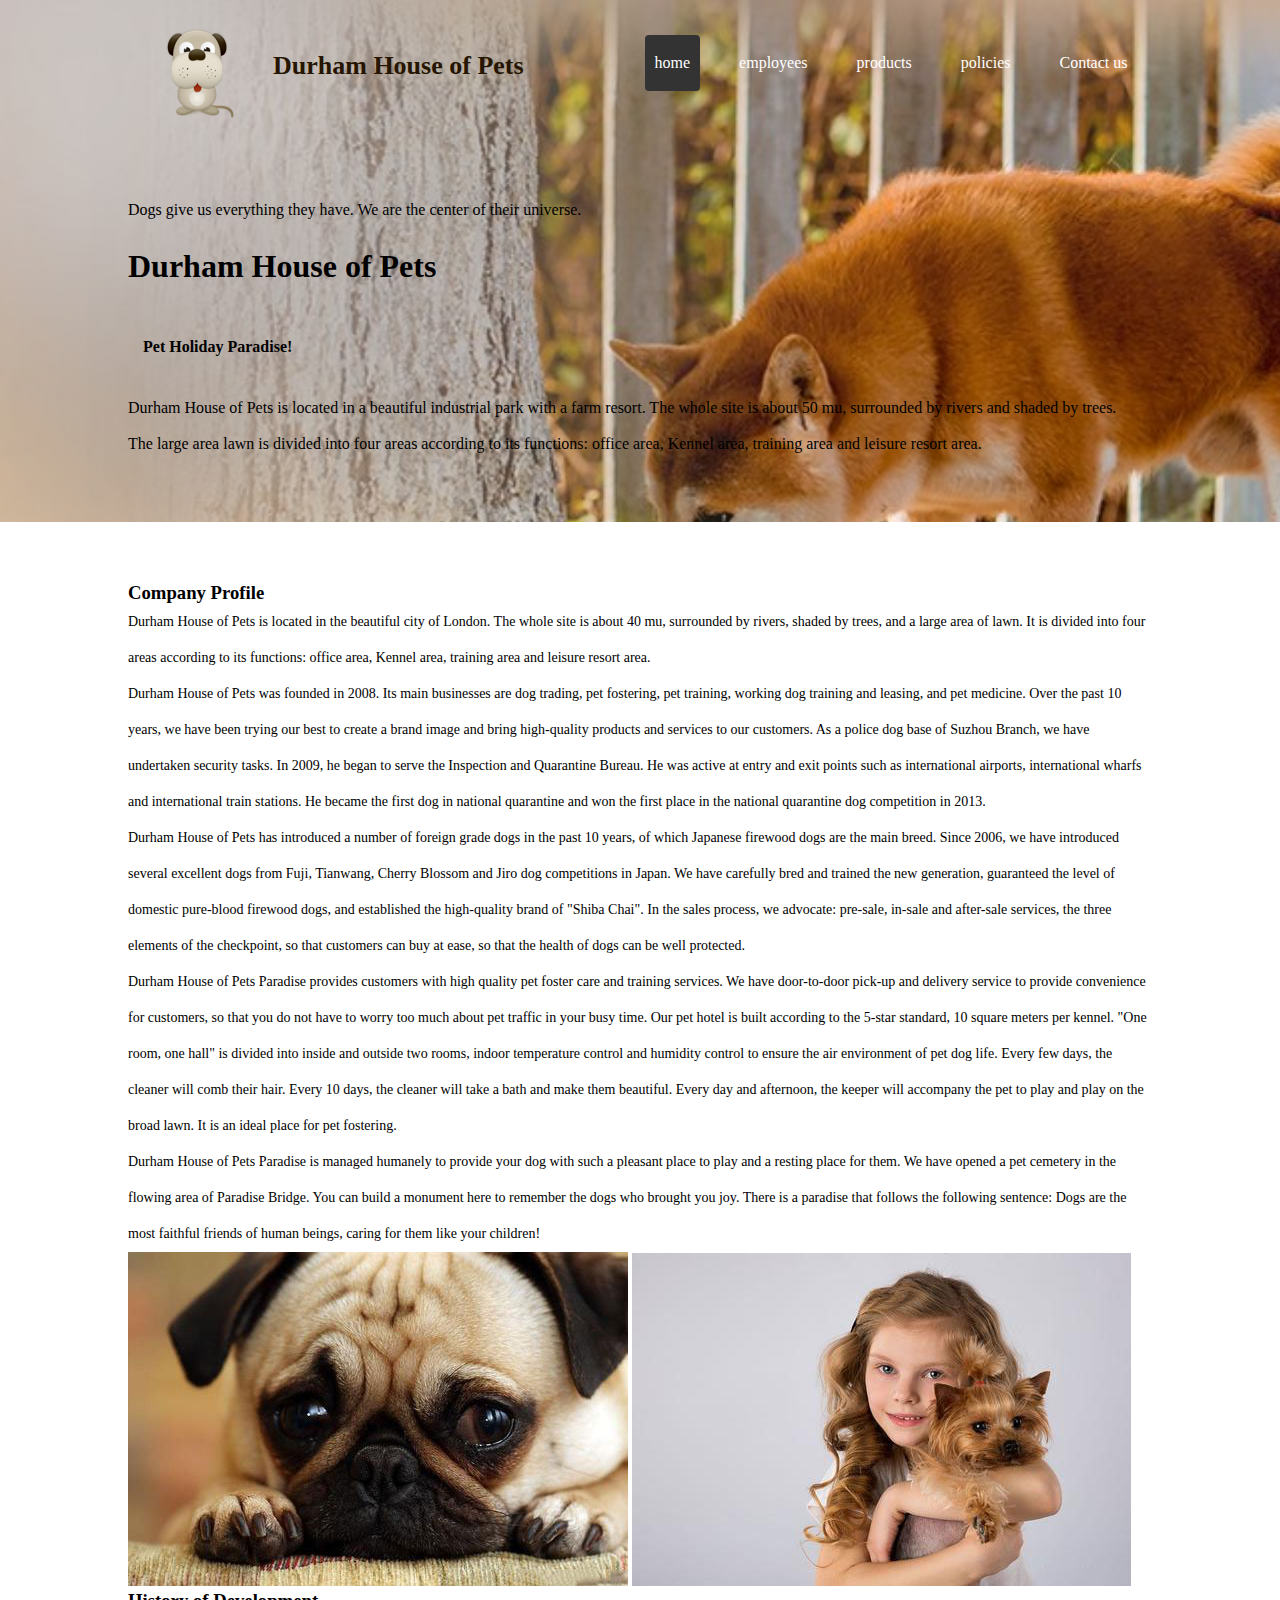
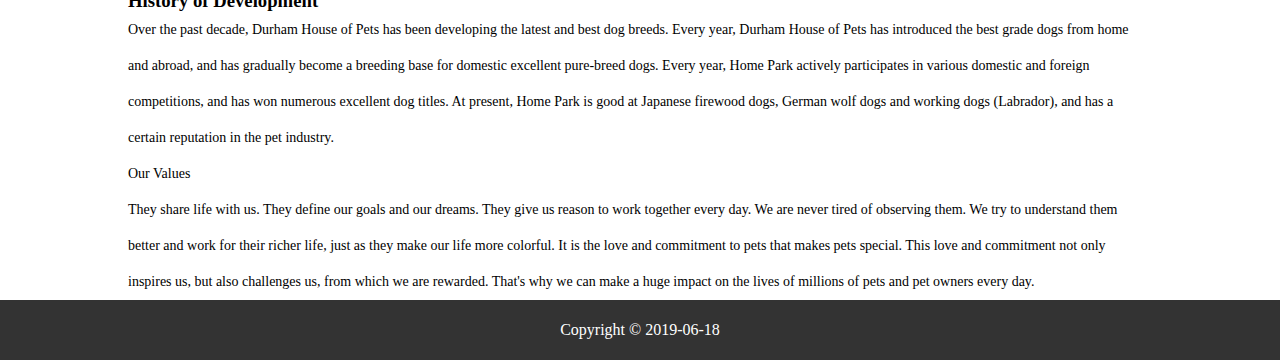
<file: index.html>
<!DOCTYPE html>
<html lang="en">
<head>
    <meta charset="UTF-8">
    <title>Home</title>
    <link rel="stylesheet" href="style.css"/>
</head>
<body>
<div class="background-media">
    <div class="wf-wrap">
        <div class="wf-table">
            <div id="branding" class=" bit-logo-bar fl" >
                <a class="bitem logo nomarl" style="display: table-cell;" href="http://54cb5297bc777.t73.qifeiye.com/"><span class="logospan"><img class="preload-me" src="logo.png" width="128" height="128" alt=" Durham House of Pets "></span></a>
                <div class="bitem text" style="display: table-cell;vertical-align: middle;"><a href="http://54cb5297bc777.t73.qifeiye.com/" style="text-decoration: none;"><div id="bit-logoText" data-margin-left="17" style="position:relative;font-size:16px;  margin-left:17px;"><div class="logotext_outner"><div class="logotext_inner"><div><strong><span style="font-family:宋体;"><span style="color: rgb(38, 21, 0);"><span style="font-size: 26px;"> Durham House of Pets </span></span></span></strong></div>
                </div></div></div>	</a></div>
            </div>
            <!-- !- Navigation -->
            <nav class="wf-td fr"  >
                <ul class="mainmenu t-right" >
                    <li class="active"><a href="index.html">home</a></li>
                    <li><a href="employees.html">employees</a></li>
                    <li><a href="products.html">products</a></li>
                    <li><a href="policies.html">policies</a></li>
                    <li><a href="contact_us.html">Contact us</a></li>
                </ul>
            </nav>
            <div class="clear_both"></div>

        </div><!-- #branding -->
    </div>

    <div class="banner">
        <div class="cell">
            <p>Dogs give us everything they have. We are the center of their universe.</p>
            <h1> Durham House of Pets </h1>
            <h4>Pet Holiday Paradise!</h4>
            <p>Durham House of Pets is located in a beautiful industrial park with a farm resort. The whole site is about 50 mu, surrounded by rivers and shaded by trees.
                <br/>  The large area lawn is divided into four areas according to its functions: office area, Kennel area, training area and leisure resort area.</p>
        </div>
    </div>

    <div class="index_body">
        <div class="our cell">
            <h3>Company Profile</h3>
            <p>Durham House of Pets is located in the beautiful city of London. The whole site is about 40 mu, surrounded by rivers, shaded by trees, and a large area of lawn. It is divided into four areas according to its functions: office area, Kennel area, training area and leisure resort area.</p>
            <p>Durham House of Pets was founded in 2008. Its main businesses are dog trading, pet fostering, pet training, working dog training and leasing, and pet medicine. Over the past 10 years, we have been trying our best to create a brand image and bring high-quality products and services to our customers. As a police dog base of Suzhou Branch, we have undertaken security tasks. In 2009, he began to serve the Inspection and Quarantine Bureau. He was active at entry and exit points such as international airports, international wharfs and international train stations. He became the first dog in national quarantine and won the first place in the national quarantine dog competition in 2013.</p>
            <p>Durham House of Pets has introduced a number of foreign grade dogs in the past 10 years, of which Japanese firewood dogs are the main breed. Since 2006, we have introduced several excellent dogs from Fuji, Tianwang, Cherry Blossom and Jiro dog competitions in Japan. We have carefully bred and trained the new generation, guaranteed the level of domestic pure-blood firewood dogs, and established the high-quality brand of "Shiba Chai". In the sales process, we advocate: pre-sale, in-sale and after-sale services, the three elements of the checkpoint, so that customers can buy at ease, so that the health of dogs can be well protected.</p>
            <p>Durham House of Pets Paradise provides customers with high quality pet foster care and training services. We have door-to-door pick-up and delivery service to provide convenience for customers, so that you do not have to worry too much about pet traffic in your busy time. Our pet hotel is built according to the 5-star standard, 10 square meters per kennel. "One room, one hall" is divided into inside and outside two rooms, indoor temperature control and humidity control to ensure the air environment of pet dog life. Every few days, the cleaner will comb their hair. Every 10 days, the cleaner will take a bath and make them beautiful. Every day and afternoon, the keeper will accompany the pet to play and play on the broad lawn. It is an ideal place for pet fostering.</p>
            <p>Durham House of Pets Paradise is managed humanely to provide your dog with such a pleasant place to play and a resting place for them. We have opened a pet cemetery in the flowing area of Paradise Bridge. You can build a monument here to remember the dogs who brought you joy. There is a paradise that follows the following sentence: Dogs are the most faithful friends of human beings, caring for them like your children!</p>
        </div>
            <div class="cell">
                <img src="1.jpg" alt=""/>
                <img src="2.jpg" alt=""/>
            </div>
        <div class="our cell">
            <h3>History of Development</h3>
            <p>Over the past decade, Durham House of Pets has been developing the latest and best dog breeds. Every year, Durham House of Pets has introduced the best grade dogs from home and abroad, and has gradually become a breeding base for domestic excellent pure-breed dogs. Every year, Home Park actively participates in various domestic and foreign competitions, and has won numerous excellent dog titles. At present, Home Park is good at Japanese firewood dogs, German wolf dogs and working dogs (Labrador), and has a certain reputation in the pet industry.</p>
            <p>Our Values</p>
            <p>They share life with us. They define our goals and our dreams. They give us reason to work together every day. We are never tired of observing them. We try to understand them better and work for their richer life, just as they make our life more colorful. It is the love and commitment to pets that makes pets special. This love and commitment not only inspires us, but also challenges us, from which we are rewarded. That's why we can make a huge impact on the lives of millions of pets and pet owners every day.</p>
        </div>
    </div>

    <div class="footer">
        <div class="copyright">
            <p></p><p>Copyright © 2019-06-18 </p><p></p>
        </div>
    </div>

</div>



</body>
</html>
</file>
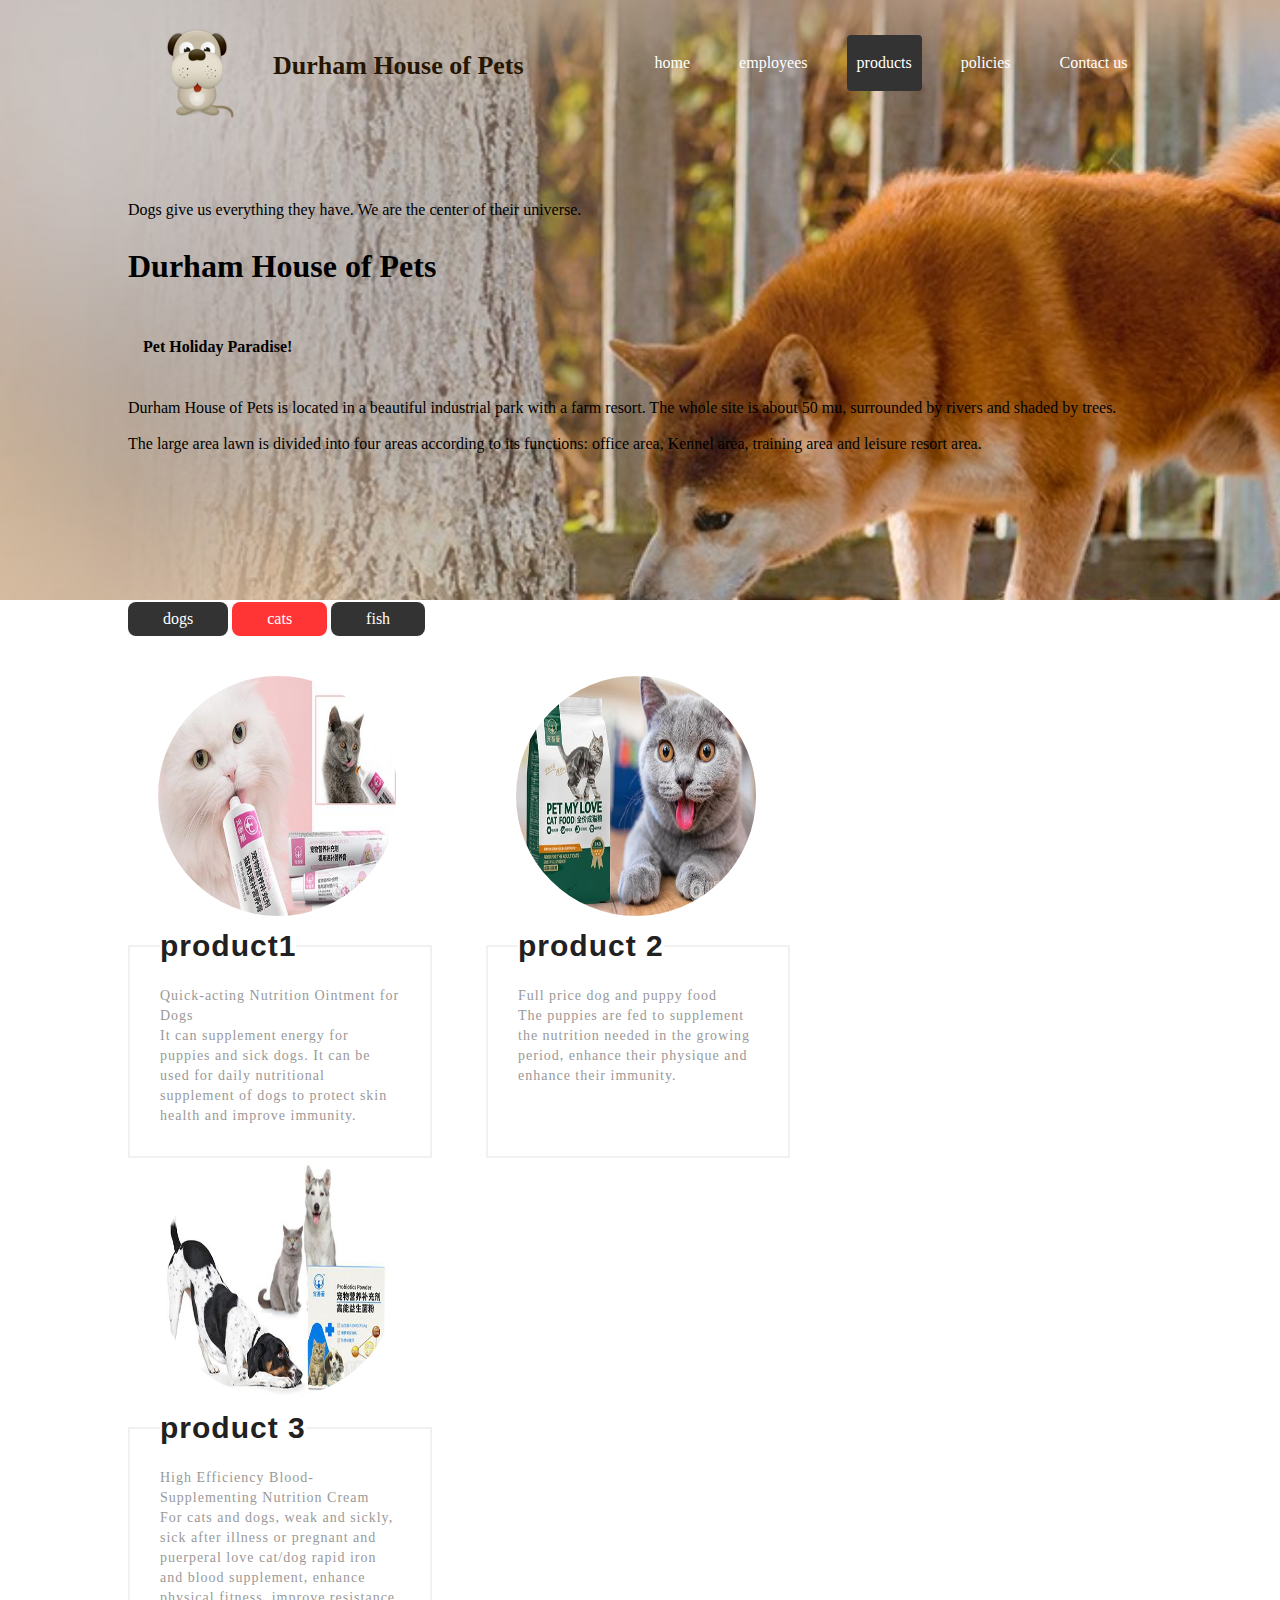
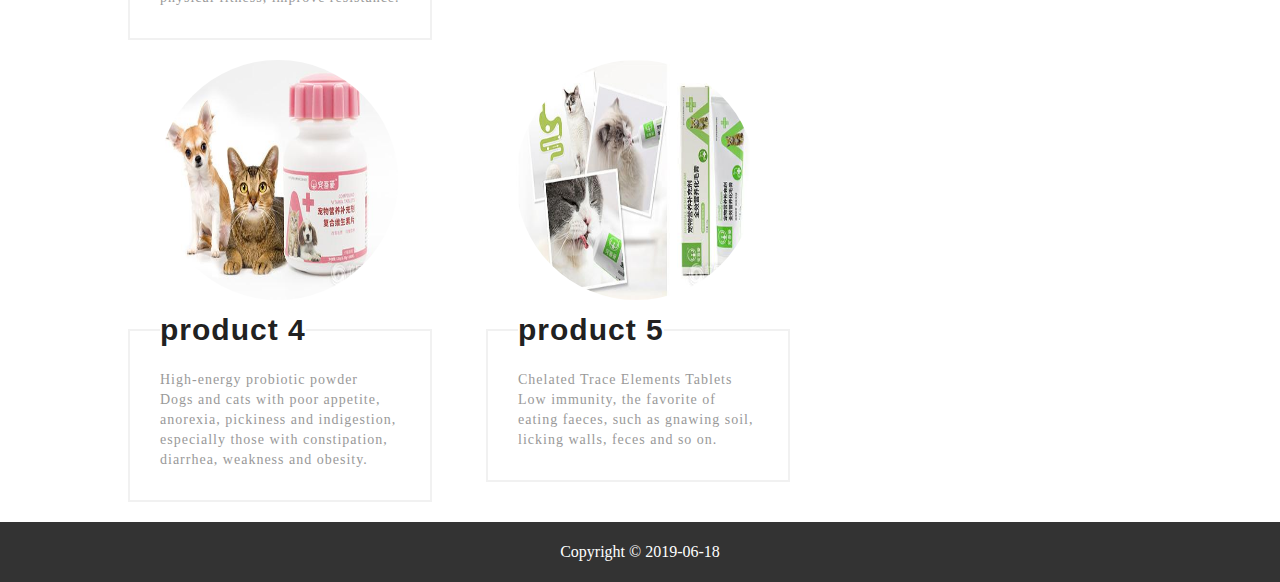
<file: catsupplies.html>
<!DOCTYPE html>
<html lang="en">
<head>
    <meta charset="UTF-8">
    <title>Home</title>
    <link rel="stylesheet" href="style.css"/>
</head>
<body>
<div class="background-media">
    <div class="wf-wrap">
        <div class="wf-table">
            <div id="branding" class=" bit-logo-bar fl" >
                <a class="bitem logo nomarl" style="display: table-cell;" href="http://54cb5297bc777.t73.qifeiye.com/"><span class="logospan"><img class="preload-me" src="logo.png" width="128" height="128" alt=" Durham House of Pets "></span></a>
                <div class="bitem text" style="display: table-cell;vertical-align: middle;"><a href="http://54cb5297bc777.t73.qifeiye.com/" style="text-decoration: none;"><div id="bit-logoText" data-margin-left="17" style="position:relative;font-size:16px;  margin-left:17px;"><div class="logotext_outner"><div class="logotext_inner"><div><strong><span style="font-family:宋体;"><span style="color: rgb(38, 21, 0);"><span style="font-size: 26px;"> Durham House of Pets </span></span></span></strong></div>
                </div></div></div>	</a></div>
            </div>
            <!-- !- Navigation -->
            <nav class="wf-td fr"  >
                <ul class="mainmenu t-right" >
                    <li ><a href="index.html">home</a></li>
                    <li><a href="employees.html">employees</a></li>
                    <li class="active"><a href="products.html">products</a></li>
                    <li><a href="policies.html">policies</a></li>
                    <li><a href="contact_us.html">Contact us</a></li>
                </ul>
            </nav>
            <div class="clear_both"></div>

        </div>
    </div>

    <div class="banner">
        <div class="cell">
            <p>Dogs give us everything they have. We are the center of their universe.</p>
            <h1> Durham House of Pets </h1>
            <h4>Pet Holiday Paradise!</h4>
            <p>Durham House of Pets is located in a beautiful industrial park with a farm resort. The whole site is about 50 mu, surrounded by rivers and shaded by trees.
                <br/>  The large area lawn is divided into four areas according to its functions: office area, Kennel area, training area and leisure resort area.</p>
        </div>
    </div>

    <div class="button cell">
        <a href="dogsupplies.html" >dogs</a>
        <a href="catsupplies.html" class="show">cats</a>
        <a href="fishupplies.html">fish</a>
    </div>

    <div class="products">
        <div class="cell">
            <div class="box1 fl">
                <div class="box_img">
                    <img src="a7.jpg" alt=""/>
                </div>
                <fieldset>
                    <legend>product1</legend>
                    Quick-acting Nutrition Ointment for Dogs <br/>
                    It can supplement energy for puppies and sick dogs. It can be used for daily nutritional supplement of dogs to protect skin health and improve immunity.
                </fieldset>
            </div>
        </div>
        <div class="cell">
            <div class="box1 fl">
                <div class="box_img">
                    <img src="a8.jpg" alt=""/>
                </div>
                <fieldset>
                    <legend>product 2</legend>
                    Full price dog and puppy food <br/>
                    The puppies are fed to supplement the nutrition needed in the growing period, enhance their physique and enhance their immunity.
                    <br/><br/><br/>
                </fieldset>
            </div>
            <div class="box1 fl">
                <div class="box_img">
                    <img src="a9.jpg" alt=""/>
                </div>
                <fieldset>
                    <legend>product 3</legend>
                    High Efficiency Blood-Supplementing Nutrition Cream <br/>
                    For cats and dogs, weak and sickly, sick after illness or pregnant and puerperal love cat/dog rapid iron and blood supplement, enhance physical fitness, improve resistance.
                </fieldset>
            </div>
            <div class="clear_both"></div>
        </div>

        <div class="cell">
            <div class="box1 fl">
                <div class="box_img">
                    <img src="a10.jpg" alt=""/>
                </div>
                <fieldset>
                    <legend>product 4</legend>
                    High-energy probiotic powder <br/>
                    Dogs and cats with poor appetite, anorexia, pickiness and indigestion, especially those with constipation, diarrhea, weakness and obesity.
                </fieldset>
            </div>
            <div class="box1 fl">
                <div class="box_img">
                    <img src="a11.jpg" alt=""/>
                </div>
                <fieldset>
                    <legend>product 5</legend>
                    Chelated Trace Elements Tablets <br/>
                    Low immunity, the favorite of eating faeces, such as gnawing soil, licking walls, feces and so on.
                </fieldset>
            </div>
            <div class="clear_both"></div>
        </div>
    </div>

    <div class="footer">
        <div class="copyright">
            <p></p><p>Copyright © 2019-06-18 </p><p></p>
        </div>
    </div>

</div>




</body>
</html>
</file>
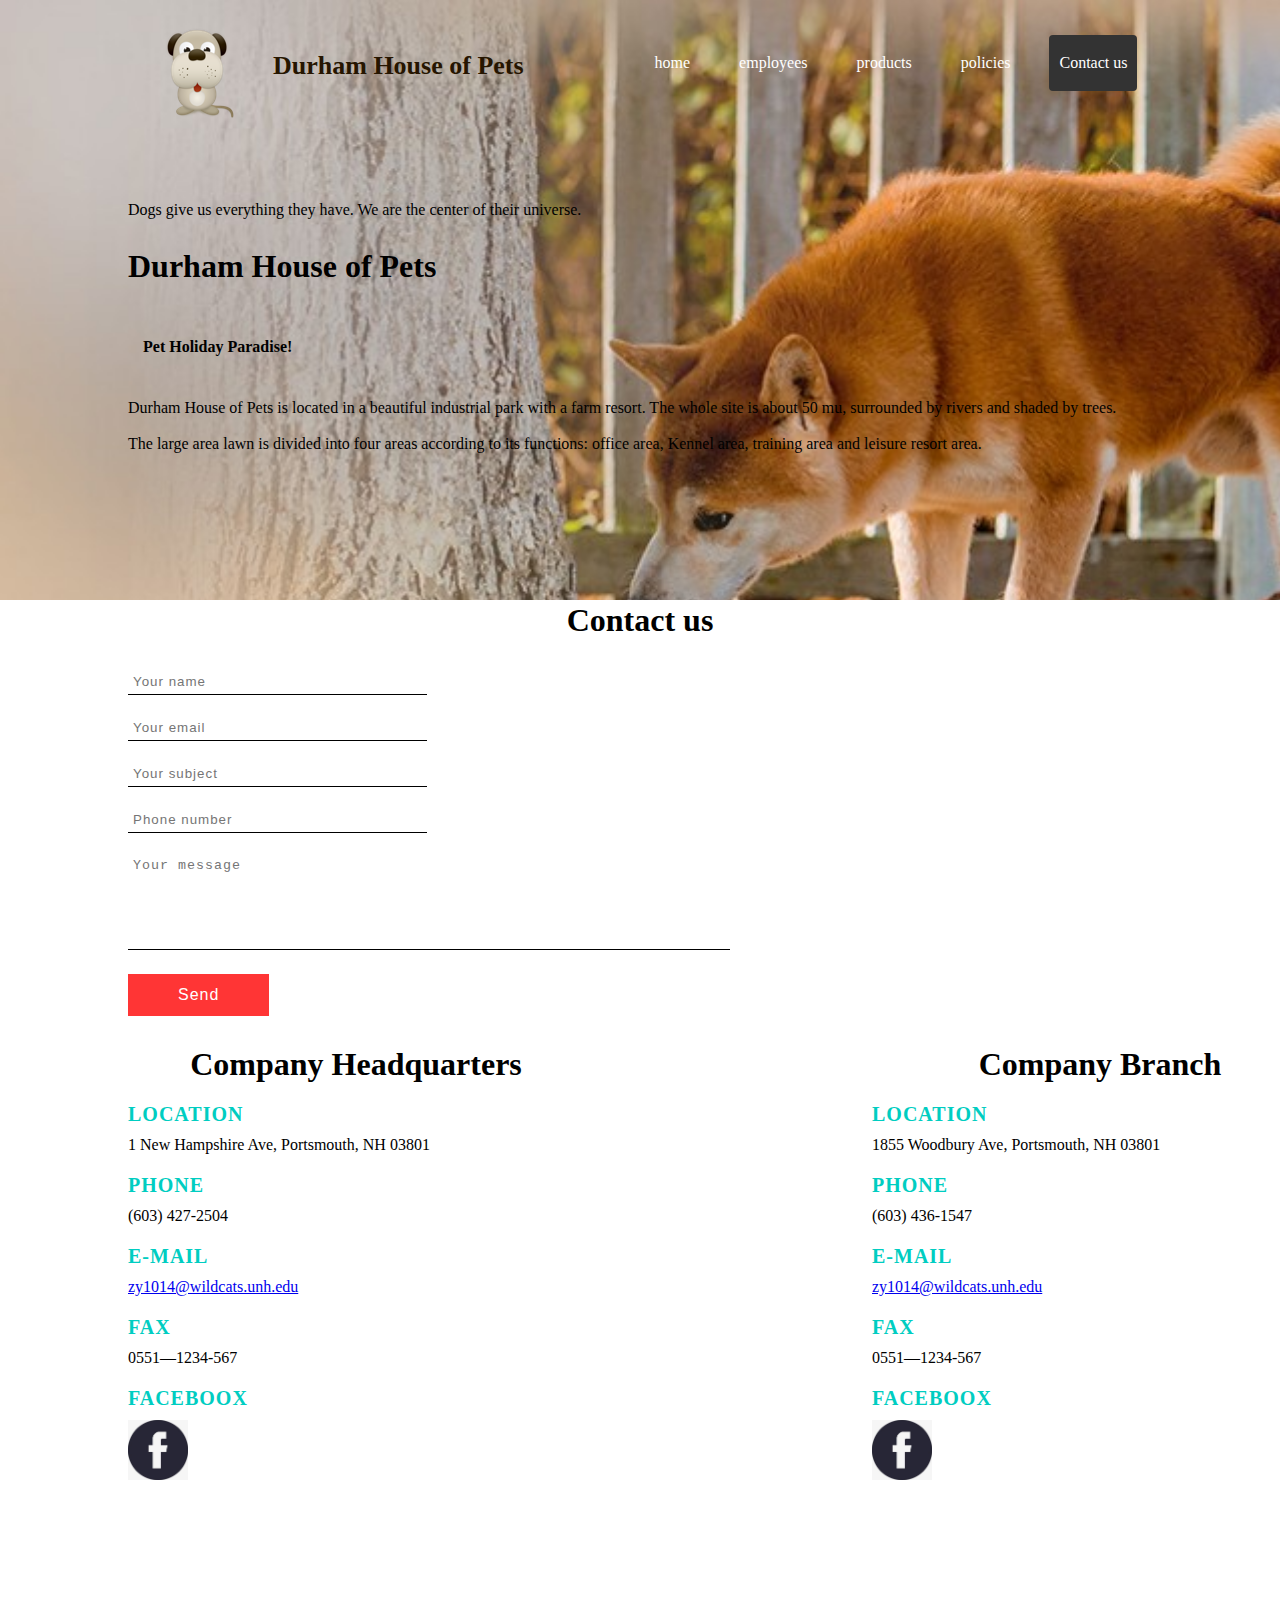
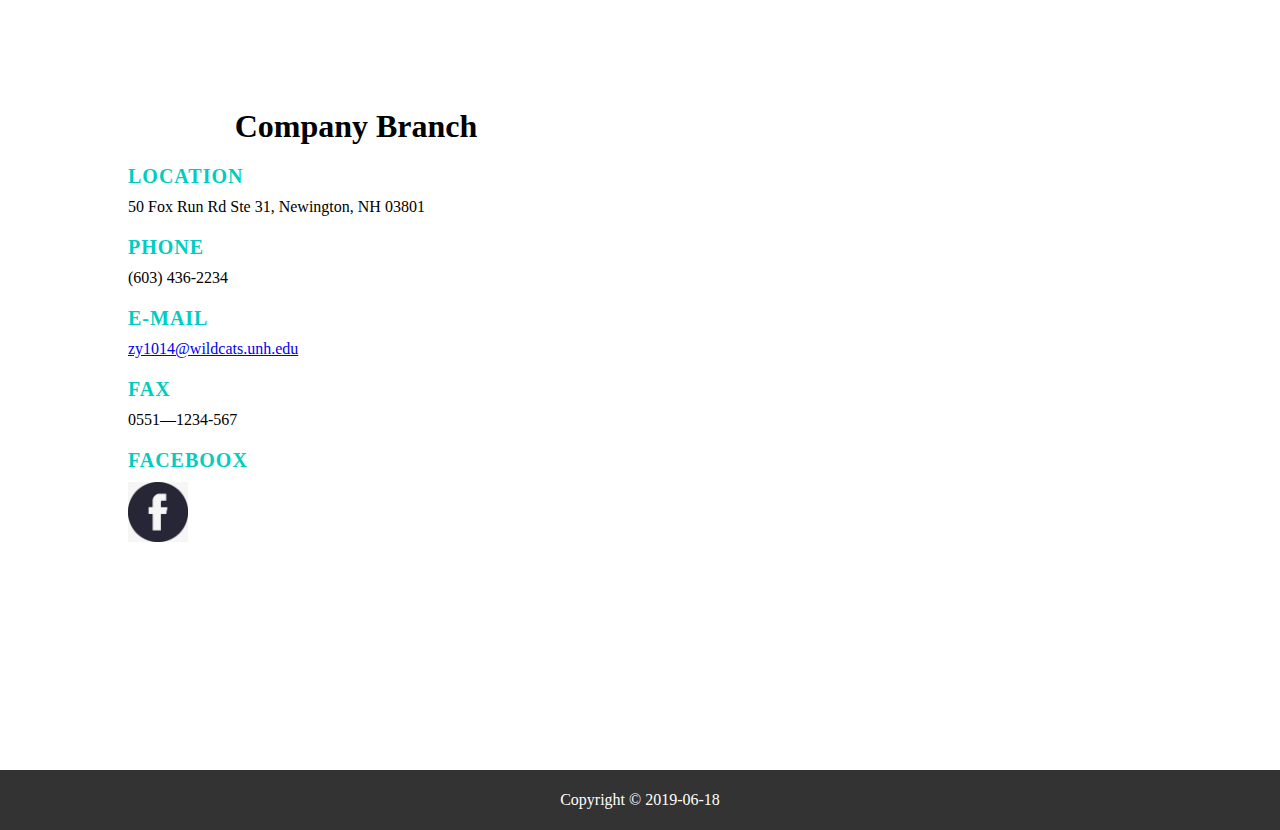
<file: contact_us.html>
<!DOCTYPE html>
<html lang="en">
<head>
    <meta charset="UTF-8">
    <title>Home</title>
    <link rel="stylesheet" href="style.css"/>
</head>
<body>
<div class="background-media">
    <div class="wf-wrap">
        <div class="wf-table">
            <div id="branding" class=" bit-logo-bar fl" >
                <a class="bitem logo nomarl" style="display: table-cell;" href="http://54cb5297bc777.t73.qifeiye.com/"><span class="logospan"><img class="preload-me" src="logo.png" width="128" height="128" alt=" Durham House of Pets "></span></a>
                <div class="bitem text" style="display: table-cell;vertical-align: middle;"><a href="http://54cb5297bc777.t73.qifeiye.com/" style="text-decoration: none;"><div id="bit-logoText" data-margin-left="17" style="position:relative;font-size:16px;  margin-left:17px;"><div class="logotext_outner"><div class="logotext_inner"><div><strong><span style="font-family:宋体;"><span style="color: rgb(38, 21, 0);"><span style="font-size: 26px;"> Durham House of Pets </span></span></span></strong></div>
                </div></div></div>	</a></div>
            </div>
            <!-- !- Navigation -->
            <nav class="wf-td fr"  >
                <ul class="mainmenu t-right" >
                    <li><a href="index.html">home</a></li>
                    <li><a href="employees.html">employees</a></li>
                    <li><a href="products.html">products</a></li>
                    <li><a href="policies.html">policies</a></li>
                    <li  class="active"><a href="contact_us.html">Contact us</a></li>
                </ul>
            </nav>
            <div class="clear_both"></div>

        </div><!-- #branding -->
    </div>

    <div class="banner">
        <div class="cell">
            <p>Dogs give us everything they have. We are the center of their universe.</p>
            <h1> Durham House of Pets </h1>
            <h4>Pet Holiday Paradise!</h4>
            <p>Durham House of Pets is located in a beautiful industrial park with a farm resort. The whole site is about 50 mu, surrounded by rivers and shaded by trees.
                <br/>  The large area lawn is divided into four areas according to its functions: office area, Kennel area, training area and leisure resort area.</p>
        </div>
    </div>


    <div class="contact">
        <h1>Contact us</h1>

        <div class="cell">
            <div class="contact-right ">
                <form action="#" method="post">
                    <input type="text" name="name" placeholder="Your name" required="">
                    <input type="email" name="email" placeholder="Your email" required="">
                    <input type="text" name="subject" placeholder="Your subject" required="">
                    <input type="text" name="phone number" placeholder="Phone number" required="">
                    <textarea name="message" placeholder="Your message" required=""></textarea>
                    <input type="submit" value="Send">
                </form>

            </div>
            <div style="width: 1200px;margin: 0 auto">
                <div class="contact-left fl">
                    <h1>Company Headquarters</h1>
                    <div class="address">
                        <h4>Location</h4>
                        <p>1 New Hampshire Ave, Portsmouth, NH 03801</p>

                    </div>
                    <div class="phone">
                        <h4>PHONE</h4>
                        <p>(603) 427-2504</p>

                    </div>
                    <div class="email">
                        <h4>E-MAIL</h4>
                        <p><a href="mailto:zy1014@wildcats.unh.edu?subject=CorporateInquiry">zy1014@wildcats.unh.edu</a> </p>
                    </div>
                    <div class="email">
                        <h4>FAX</h4>
                        <p>0551—1234-567</p>
                    </div>
                    <div class="email">
                        <h4>FACEBOOX</h4>
                        <a href="https://www.facebook.com"><img src="Facebook.jpg" alt="" width="60"/></a>
                    </div>
                    <div class="map">
                        <iframe src="http://www.google.cn/maps/embed?pb=!1m14!1m12!1m3!1d93189.88868387903!2d-70.98344044549553!3d43.121660291355965!2m3!1f0!2f0!3f0!3m2!1i1024!2i768!4f13.1!5e0!3m2!1szh-CN!2scn!4v1560666424346!5m2!1szh-CN!2scn" frameborder="0" style="border:0" allowfullscreen></iframe>
                    </div>
                </div>
                <div class="contact-left fr">
                    <h1>Company Branch</h1>
                    <div class="address">
                        <h4>Location</h4>
                        <p>1855 Woodbury Ave, Portsmouth, NH 03801</p>
                    </div>
                    <div class="phone">
                        <h4>PHONE</h4>
                        <p>(603) 436-1547 </p>
                    </div>
                    <div class="email">
                        <h4>E-MAIL</h4>
                        <p><a href="mailto:zy1014@wildcats.unh.edu?subject=RegionalOfficeInquiry">zy1014@wildcats.unh.edu</a> </p>
                    </div>
                    <div class="email">
                        <h4>FAX</h4>
                        <p>0551—1234-567</p>
                    </div>
                    <div class="email">
                        <h4>FACEBOOX</h4>
                        <a href="https://www.facebook.com"><img src="Facebook.jpg" alt="" width="60"/></a>
                    </div>
                    <div class="map">
                        <iframe src="http://www.google.cn/maps/embed?pb=!1m14!1m12!1m3!1d93189.88868387903!2d-70.98344044549553!3d43.121660291355965!2m3!1f0!2f0!3f0!3m2!1i1024!2i768!4f13.1!5e0!3m2!1szh-CN!2scn!4v1560666424346!5m2!1szh-CN!2scn" frameborder="0" style="border:0" allowfullscreen></iframe>
                    </div>
                </div>
                <div class="contact-left fl">
                    <h1>Company Branch</h1>
                    <div class="address">
                        <h4>Location</h4>
                        <p>50 Fox Run Rd Ste 31, Newington, NH 03801</p>
                    </div>
                    <div class="phone">
                        <h4>PHONE</h4>
                        <p>(603) 436-2234</p>
                    </div>
                    <div class="email">
                        <h4>E-MAIL</h4>
                        <p><a href="mailto:zy1014@wildcats.unh.edu?subject=RegionalOfficeInquiry">zy1014@wildcats.unh.edu</a> </p>
                    </div>
                    <div class="email">
                        <h4>FAX</h4>
                        <p>0551—1234-567</p>
                    </div>
                    <div class="email">
                        <h4>FACEBOOX</h4>
                        <a href="https://www.facebook.com"><img src="Facebook.jpg" alt="" width="60"/></a>
                    </div>
                    <div class="map">
                        <iframe src="http://www.google.cn/maps/embed?pb=!1m14!1m12!1m3!1d93189.88868387903!2d-70.98344044549553!3d43.121660291355965!2m3!1f0!2f0!3f0!3m2!1i1024!2i768!4f13.1!5e0!3m2!1szh-CN!2scn!4v1560666424346!5m2!1szh-CN!2scn" frameborder="0" style="border:0" allowfullscreen></iframe>
                    </div>
                </div>
                <div class="clear_both"></div>
            </div>

        </div>
    </div>




    <div class="footer">
        <div class="copyright">
            <p></p><p>Copyright © 2019-06-18 </p><p></p>
        </div>
    </div>

</div>




</body>
</html>
</file>
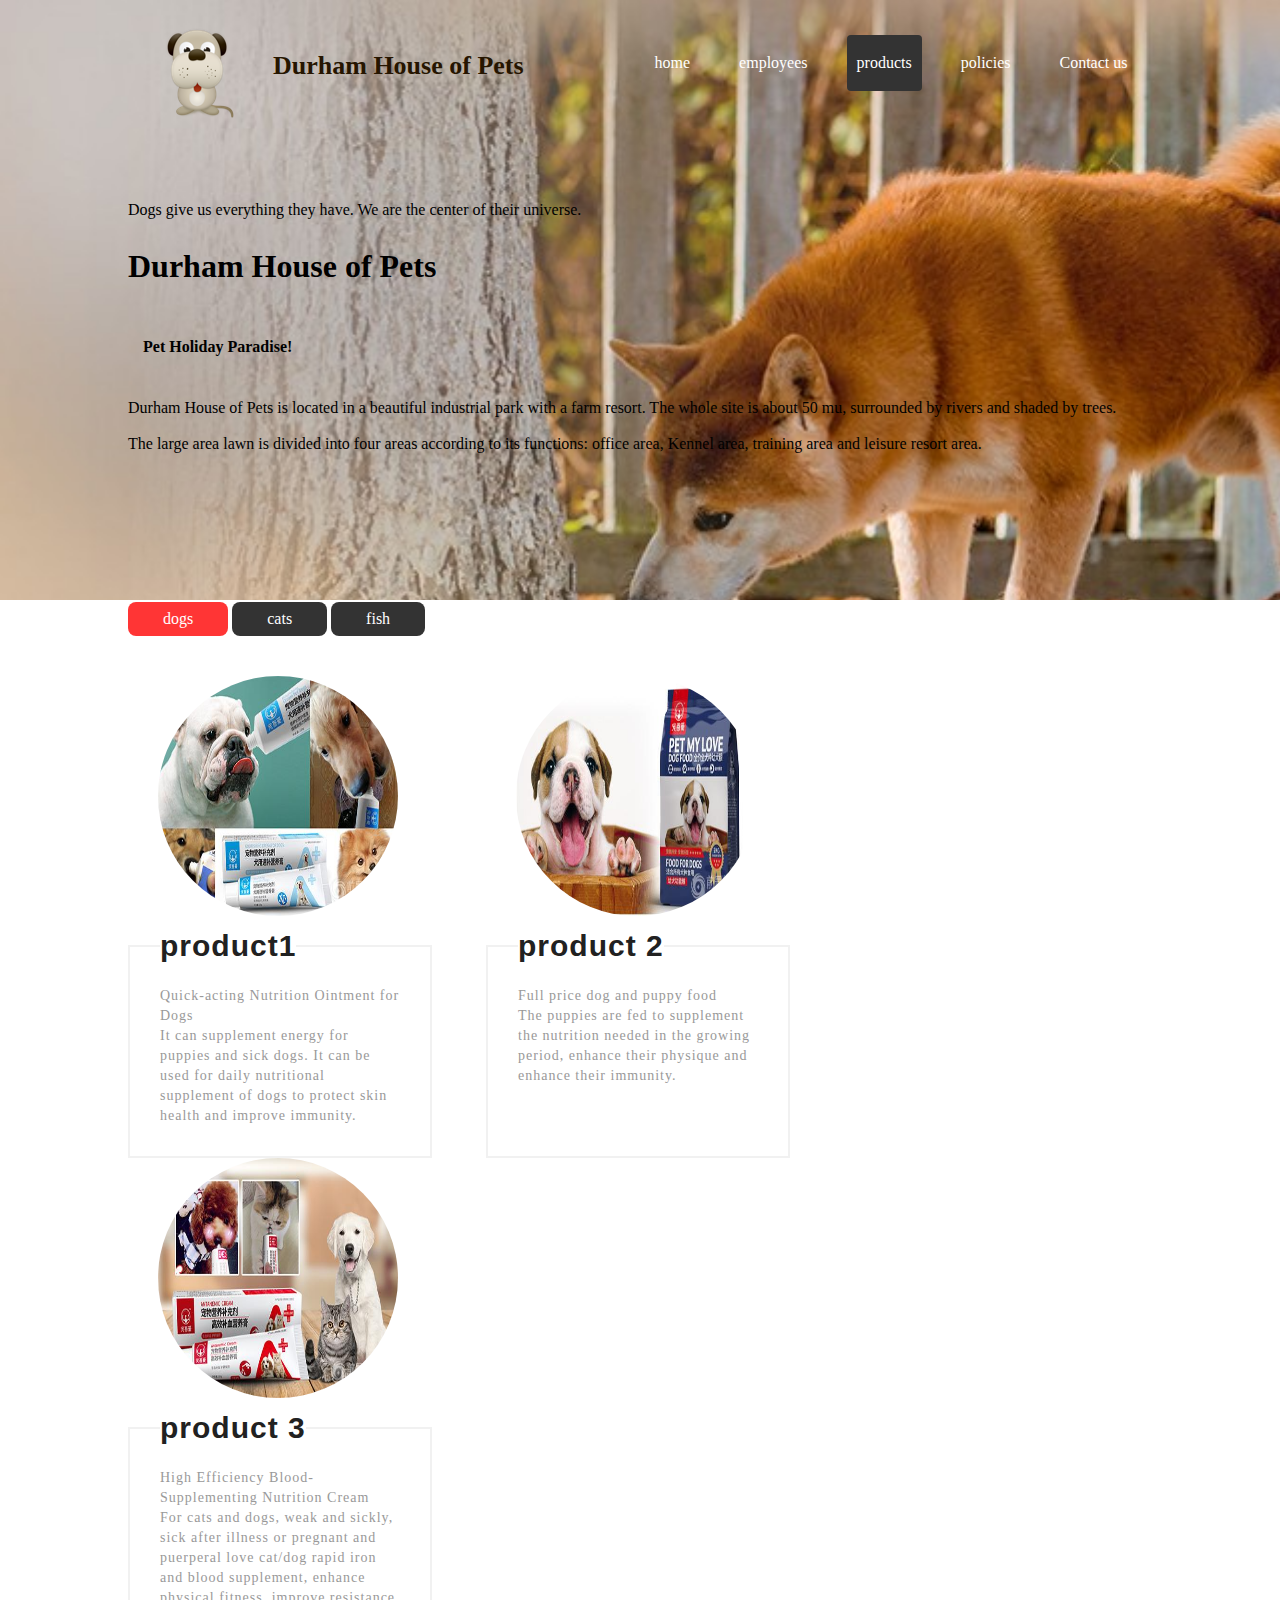
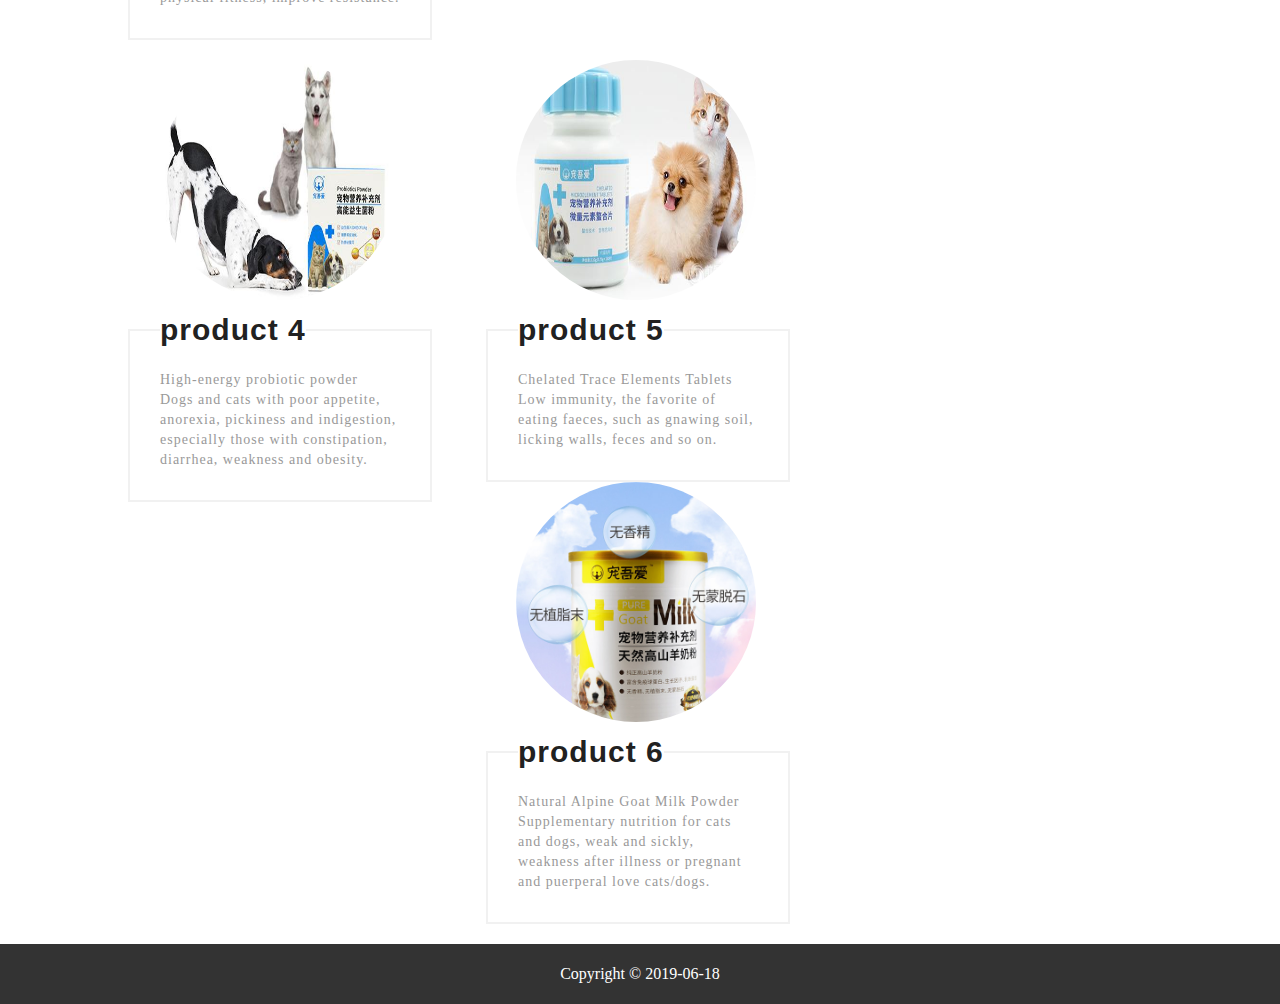
<file: dogsupplies.html>
<!DOCTYPE html>
<html lang="en">
<head>
    <meta charset="UTF-8">
    <title>Home</title>
    <link rel="stylesheet" href="style.css"/>
</head>
<body>
<div class="background-media">
    <div class="wf-wrap">
        <div class="wf-table">
            <div id="branding" class=" bit-logo-bar fl" >
                <a class="bitem logo nomarl" style="display: table-cell;" href="http://54cb5297bc777.t73.qifeiye.com/"><span class="logospan"><img class="preload-me" src="logo.png" width="128" height="128" alt=" Durham House of Pets "></span></a>
                <div class="bitem text" style="display: table-cell;vertical-align: middle;"><a href="http://54cb5297bc777.t73.qifeiye.com/" style="text-decoration: none;"><div id="bit-logoText" data-margin-left="17" style="position:relative;font-size:16px;  margin-left:17px;"><div class="logotext_outner"><div class="logotext_inner"><div><strong><span style="font-family:宋体;"><span style="color: rgb(38, 21, 0);"><span style="font-size: 26px;"> Durham House of Pets </span></span></span></strong></div>
                </div></div></div>	</a></div>
            </div>
            <!-- !- Navigation -->
            <nav class="wf-td fr"  >
                <ul class="mainmenu t-right" >
                    <li ><a href="index.html">home</a></li>
                    <li><a href="employees.html">employees</a></li>
                    <li class="active"><a href="products.html">products</a></li>
                    <li><a href="policies.html">policies</a></li>
                    <li><a href="contact_us.html">Contact us</a></li>
                </ul>
            </nav>
            <div class="clear_both"></div>

        </div>
    </div>

    <div class="banner">
        <div class="cell">
            <p>Dogs give us everything they have. We are the center of their universe.</p>
            <h1> Durham House of Pets </h1>
            <h4>Pet Holiday Paradise!</h4>
            <p>Durham House of Pets is located in a beautiful industrial park with a farm resort. The whole site is about 50 mu, surrounded by rivers and shaded by trees.
                <br/>  The large area lawn is divided into four areas according to its functions: office area, Kennel area, training area and leisure resort area.</p>
        </div>
    </div>

    <div class="button cell">
        <a href="dogsupplies.html" class="show">dogs</a>
        <a href="catsupplies.html">cats</a>
        <a href="fishupplies.html">fish</a>
    </div>

    <div class="products">
        <div class="cell">
            <div class="box1 fl">
                <div class="box_img">
                    <img src="a1.jpg" alt=""/>
                </div>
                <fieldset>
                    <legend>product1</legend>
                    Quick-acting Nutrition Ointment for Dogs <br/>
                    It can supplement energy for puppies and sick dogs. It can be used for daily nutritional supplement of dogs to protect skin health and improve immunity.
                </fieldset>
            </div>
        </div>
        <div class="cell">
            <div class="box1 fl">
                <div class="box_img">
                    <img src="a2.jpg" alt=""/>
                </div>
                <fieldset>
                    <legend>product 2</legend>
                    Full price dog and puppy food <br/>
                    The puppies are fed to supplement the nutrition needed in the growing period, enhance their physique and enhance their immunity.
                    <br/><br/><br/>
                </fieldset>
            </div>
            <div class="box1 fl">
                <div class="box_img">
                    <img src="a3.jpg" alt=""/>
                </div>
                <fieldset>
                    <legend>product 3</legend>
                    High Efficiency Blood-Supplementing Nutrition Cream <br/>
                    For cats and dogs, weak and sickly, sick after illness or pregnant and puerperal love cat/dog rapid iron and blood supplement, enhance physical fitness, improve resistance.
                </fieldset>
            </div>
            <div class="clear_both"></div>
        </div>

        <div class="cell">
            <div class="box1 fl">
                <div class="box_img">
                    <img src="a4.jpg" alt=""/>
                </div>
                <fieldset>
                    <legend>product 4</legend>
                    High-energy probiotic powder <br/>
                    Dogs and cats with poor appetite, anorexia, pickiness and indigestion, especially those with constipation, diarrhea, weakness and obesity.
                </fieldset>
            </div>
            <div class="box1 fl">
                <div class="box_img">
                    <img src="a5.jpg" alt=""/>
                </div>
                <fieldset>
                    <legend>product 5</legend>
                    Chelated Trace Elements Tablets <br/>
                    Low immunity, the favorite of eating faeces, such as gnawing soil, licking walls, feces and so on.
                </fieldset>
            </div>
            <div class="box1 fl">
                <div class="box_img">
                    <img src="a6.jpg" alt=""/>
                </div>
                <fieldset>
                    <legend>product 6</legend>
                    Natural Alpine Goat Milk Powder <br/>
                    Supplementary nutrition for cats and dogs, weak and sickly, weakness after illness or pregnant and puerperal love cats/dogs.

                </fieldset>
            </div>
            <div class="clear_both"></div>
        </div>
    </div>

    <div class="footer">
        <div class="copyright">
            <p></p><p>Copyright © 2019-06-18 </p><p></p>
        </div>
    </div>

</div>




</body>
</html>
</file>
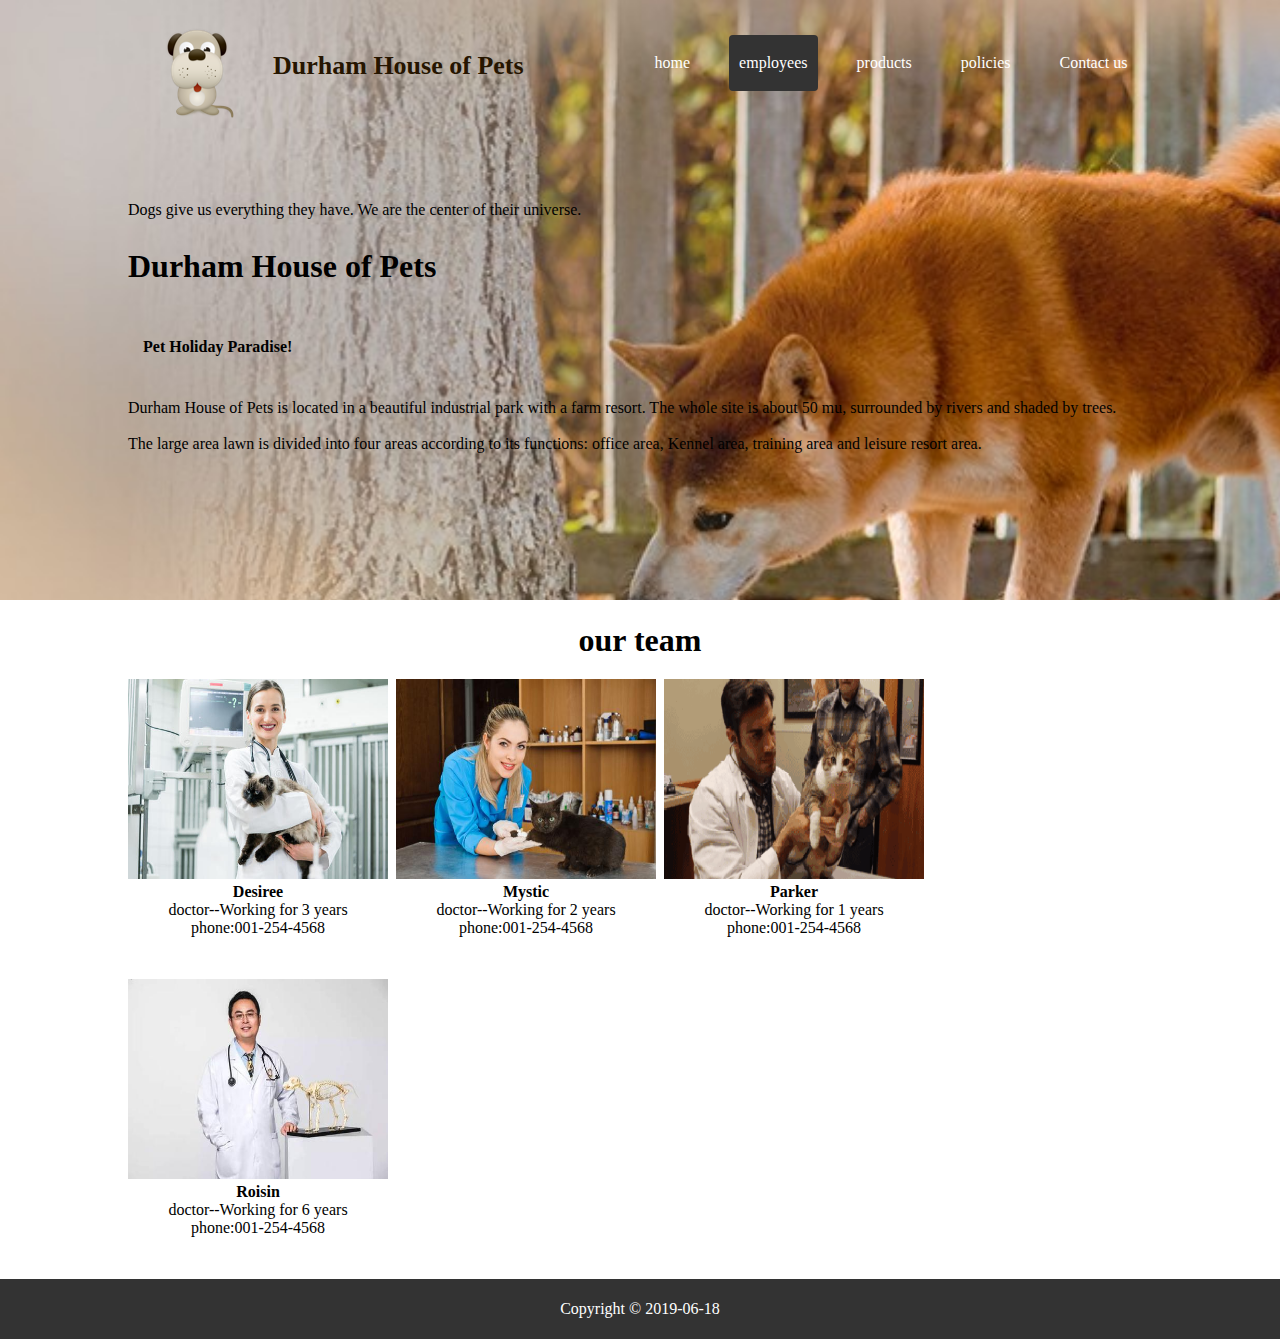
<file: employees.html>
<!DOCTYPE html>
<html lang="en">
<head>
    <meta charset="UTF-8">
    <title>home</title>
    <link rel="stylesheet" href="style.css"/>
</head>
<body>
<div class="background-media">
    <div class="wf-wrap">
        <div class="wf-table">
            <div id="branding" class=" bit-logo-bar fl" >
                <a class="bitem logo nomarl" style="display: table-cell;" href="http://54cb5297bc777.t73.qifeiye.com/"><span class="logospan"><img class="preload-me" src="logo.png" width="128" height="128" alt=" Durham House of Pets "></span></a>
                <div class="bitem text" style="display: table-cell;vertical-align: middle;"><a href="http://54cb5297bc777.t73.qifeiye.com/" style="text-decoration: none;"><div id="bit-logoText" data-margin-left="17" style="position:relative;font-size:16px;  margin-left:17px;"><div class="logotext_outner"><div class="logotext_inner"><div><strong><span style="font-family:宋体;"><span style="color: rgb(38, 21, 0);"><span style="font-size: 26px;"> Durham House of Pets </span></span></span></strong></div>
                </div></div></div>	</a></div>
            </div>
            <!-- !- Navigation -->
            <nav class="wf-td fr"  >
                <ul class="mainmenu t-right" >
                    <li><a href="index.html">home</a></li>
                    <li  class="active"><a href="employees.html">employees</a></li>
                    <li><a href="products.html">products</a></li>
                    <li><a href="policies.html">policies</a></li>
                    <li><a href="contact_us.html">Contact us</a></li>
                </ul>
            </nav>
            <div class="clear_both"></div>

        </div><!-- #branding -->
    </div>


    <div class="banner">
        <div class="cell">
            <p>Dogs give us everything they have. We are the center of their universe.</p>
            <h1> Durham House of Pets </h1>
            <h4>Pet Holiday Paradise!</h4>
            <p>Durham House of Pets is located in a beautiful industrial park with a farm resort. The whole site is about 50 mu, surrounded by rivers and shaded by trees.
                <br/>  The large area lawn is divided into four areas according to its functions: office area, Kennel area, training area and leisure resort area.</p>
        </div>
    </div>


    <div class="employees_body">
        <h1>our team</h1>
        <div class="cell">
            <div class="team_box fl">
                <img src="d1.jpg" alt=""/>
                <h4>Desiree </h4>
                <p>doctor--Working for 3 years</p>
                <p>phone:001-254-4568</p>
            </div>
            <div class="team_box fl">
                <img src="d2.jpg" alt=""/>
                <h4>Mystic </h4>
                <p>doctor--Working for 2 years</p>
                <p>phone:001-254-4568</p>
            </div>
            <div class="team_box fl">
                <img src="d3.jpg" alt=""/>
                <h4>Parker </h4>
                <p>doctor--Working for 1 years</p>
                <p>phone:001-254-4568</p>
            </div>
            <div class="team_box fl">
                <img src="d4.jpg" alt=""/>
                <h4>Roisin </h4>
                <p>doctor--Working for 6 years</p>
                <p>phone:001-254-4568</p>
            </div>
            <div class="clear_both"></div>
        </div>
    </div>

    <div class="footer">
        <div class="copyright">
            <p></p><p>Copyright © 2019-06-18 </p><p></p>
        </div>
    </div>


</div>

</body>
</html>
</file>
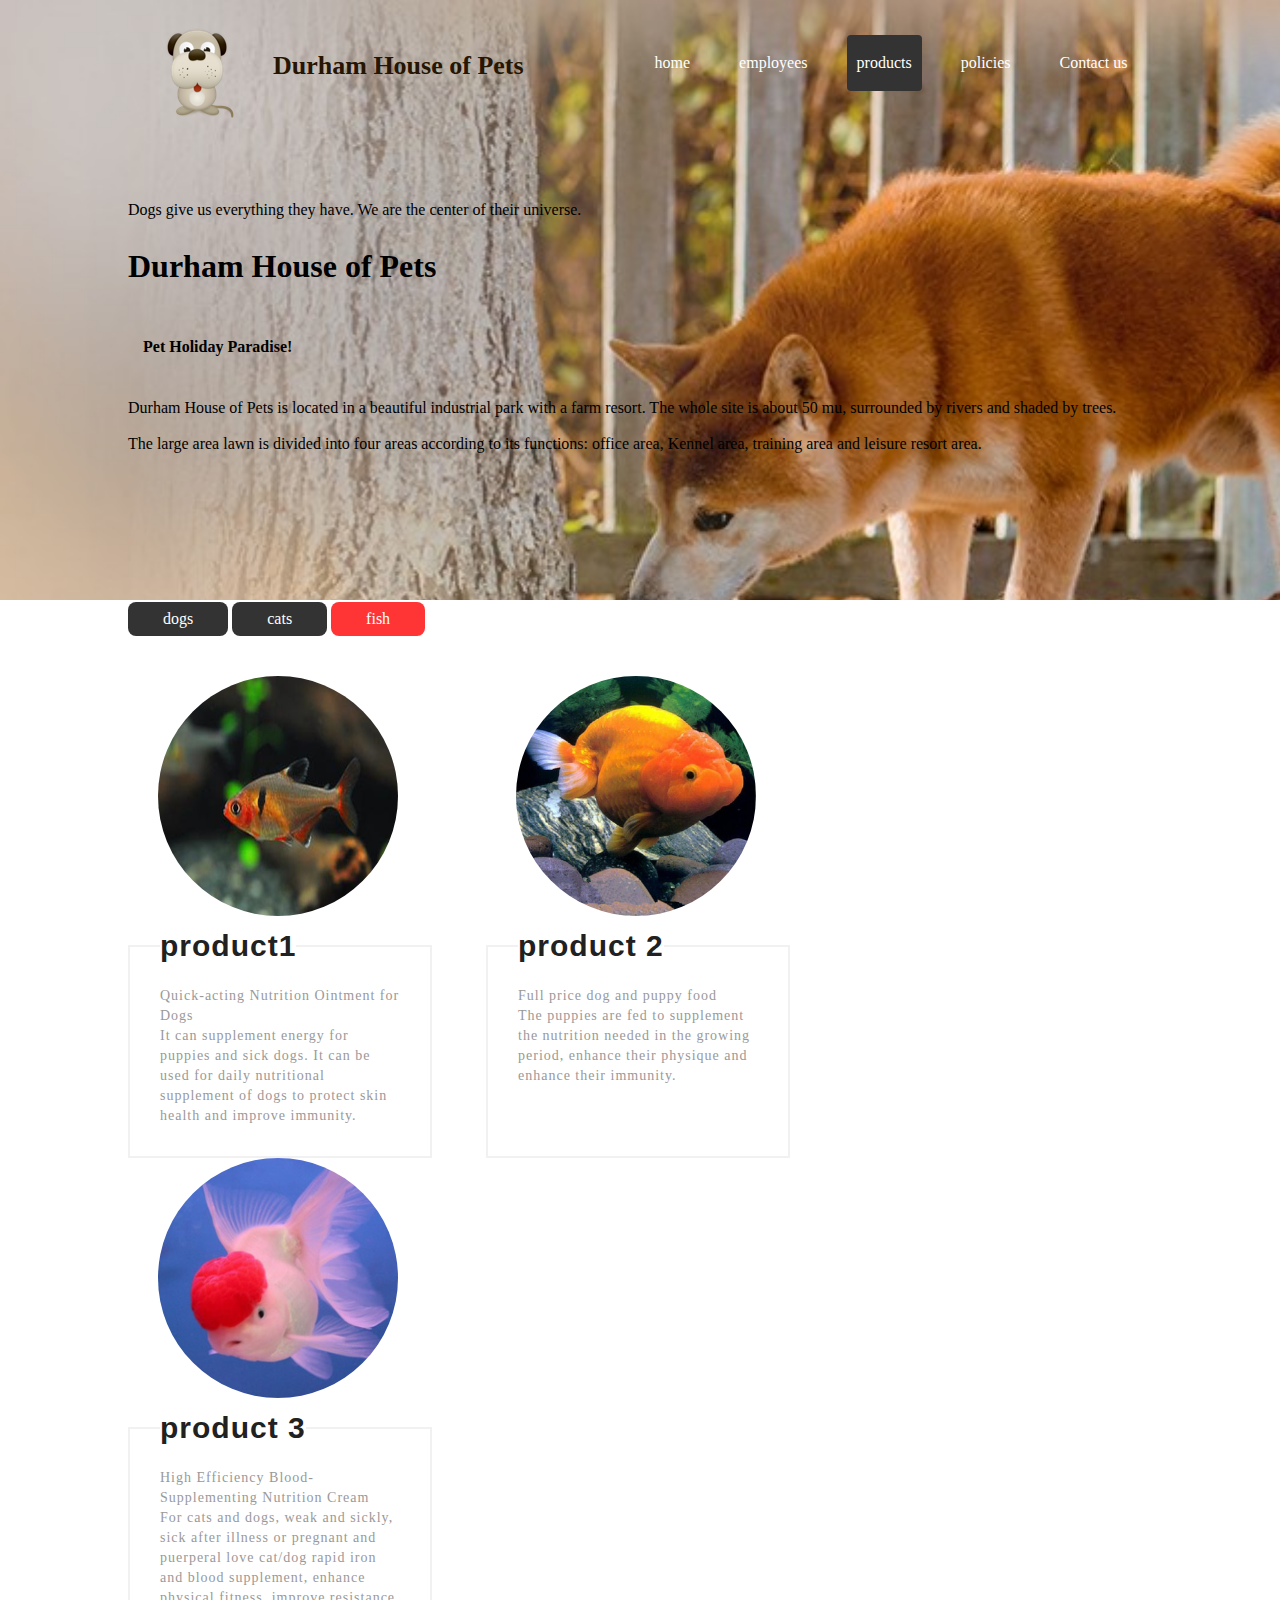
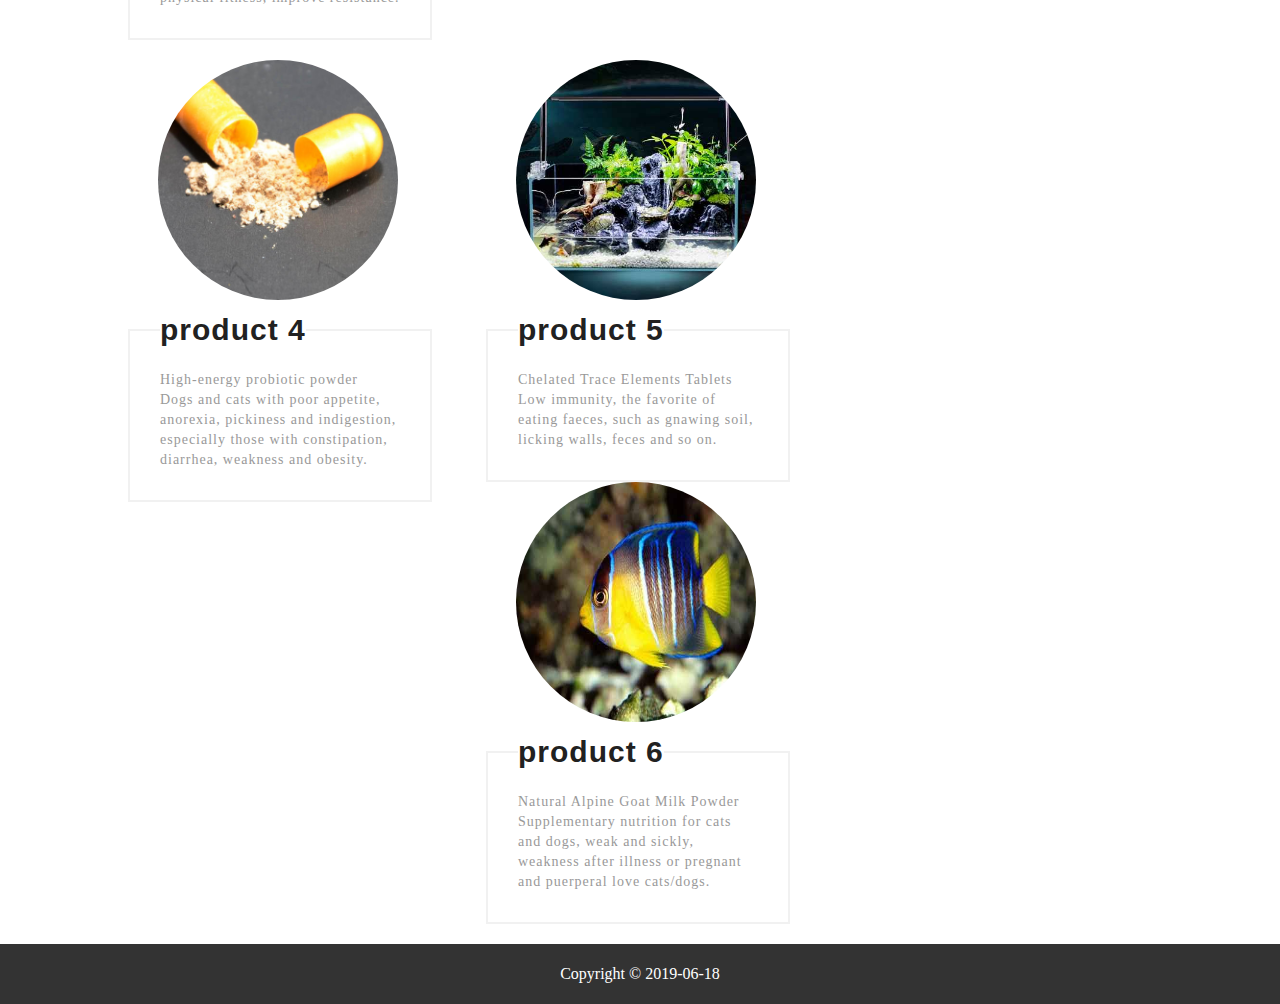
<file: fishupplies.html>
<!DOCTYPE html>
<html lang="en">
<head>
    <meta charset="UTF-8">
    <title>Home</title>
    <link rel="stylesheet" href="style.css"/>
</head>
<body>
<div class="background-media">
    <div class="wf-wrap">
        <div class="wf-table">
            <div id="branding" class=" bit-logo-bar fl" >
                <a class="bitem logo nomarl" style="display: table-cell;" href="http://54cb5297bc777.t73.qifeiye.com/"><span class="logospan"><img class="preload-me" src="logo.png" width="128" height="128" alt=" Durham House of Pets "></span></a>
                <div class="bitem text" style="display: table-cell;vertical-align: middle;"><a href="http://54cb5297bc777.t73.qifeiye.com/" style="text-decoration: none;"><div id="bit-logoText" data-margin-left="17" style="position:relative;font-size:16px;  margin-left:17px;"><div class="logotext_outner"><div class="logotext_inner"><div><strong><span style="font-family:宋体;"><span style="color: rgb(38, 21, 0);"><span style="font-size: 26px;"> Durham House of Pets </span></span></span></strong></div>
                </div></div></div>	</a></div>
            </div>
            <!-- !- Navigation -->
            <nav class="wf-td fr"  >
                <ul class="mainmenu t-right" >
                    <li ><a href="index.html">home</a></li>
                    <li><a href="employees.html">employees</a></li>
                    <li class="active"><a href="products.html">products</a></li>
                    <li><a href="policies.html">policies</a></li>
                    <li><a href="contact_us.html">Contact us</a></li>
                </ul>
            </nav>
            <div class="clear_both"></div>

        </div>
    </div>

    <div class="banner">
        <div class="cell">
            <p>Dogs give us everything they have. We are the center of their universe.</p>
            <h1> Durham House of Pets </h1>
            <h4>Pet Holiday Paradise!</h4>
            <p>Durham House of Pets is located in a beautiful industrial park with a farm resort. The whole site is about 50 mu, surrounded by rivers and shaded by trees.
                <br/>  The large area lawn is divided into four areas according to its functions: office area, Kennel area, training area and leisure resort area.</p>
        </div>
    </div>

    <div class="button cell">
        <a href="dogsupplies.html" >dogs</a>
        <a href="catsupplies.html">cats</a>
        <a href="fishupplies.html" class="show">fish</a>
    </div>

    <div class="products">
        <div class="cell">
            <div class="box1 fl">
                <div class="box_img">
                    <img src="a12.jpg" alt=""/>
                </div>
                <fieldset>
                    <legend>product1</legend>
                    Quick-acting Nutrition Ointment for Dogs <br/>
                    It can supplement energy for puppies and sick dogs. It can be used for daily nutritional supplement of dogs to protect skin health and improve immunity.
                </fieldset>
            </div>
        </div>
        <div class="cell">
            <div class="box1 fl">
                <div class="box_img">
                    <img src="a13.jpg" alt=""/>
                </div>
                <fieldset>
                    <legend>product 2</legend>
                    Full price dog and puppy food <br/>
                    The puppies are fed to supplement the nutrition needed in the growing period, enhance their physique and enhance their immunity.
                    <br/><br/><br/>
                </fieldset>
            </div>
            <div class="box1 fl">
                <div class="box_img">
                    <img src="a14.jpg" alt=""/>
                </div>
                <fieldset>
                    <legend>product 3</legend>
                    High Efficiency Blood-Supplementing Nutrition Cream <br/>
                    For cats and dogs, weak and sickly, sick after illness or pregnant and puerperal love cat/dog rapid iron and blood supplement, enhance physical fitness, improve resistance.
                </fieldset>
            </div>
            <div class="clear_both"></div>
        </div>

        <div class="cell">
            <div class="box1 fl">
                <div class="box_img">
                    <img src="a15.jpg" alt=""/>
                </div>
                <fieldset>
                    <legend>product 4</legend>
                    High-energy probiotic powder <br/>
                    Dogs and cats with poor appetite, anorexia, pickiness and indigestion, especially those with constipation, diarrhea, weakness and obesity.
                </fieldset>
            </div>
            <div class="box1 fl">
                <div class="box_img">
                    <img src="a16.jpg" alt=""/>
                </div>
                <fieldset>
                    <legend>product 5</legend>
                    Chelated Trace Elements Tablets <br/>
                    Low immunity, the favorite of eating faeces, such as gnawing soil, licking walls, feces and so on.
                </fieldset>
            </div>
            <div class="box1 fl">
                <div class="box_img">
                    <img src="a17.jpg" alt=""/>
                </div>
                <fieldset>
                    <legend>product 6</legend>
                    Natural Alpine Goat Milk Powder <br/>
                    Supplementary nutrition for cats and dogs, weak and sickly, weakness after illness or pregnant and puerperal love cats/dogs.

                </fieldset>
            </div>
            <div class="clear_both"></div>
        </div>
    </div>

    <div class="footer">
        <div class="copyright">
            <p></p><p>Copyright © 2019-06-18 </p><p></p>
        </div>
    </div>

</div>




</body>
</html>
</file>
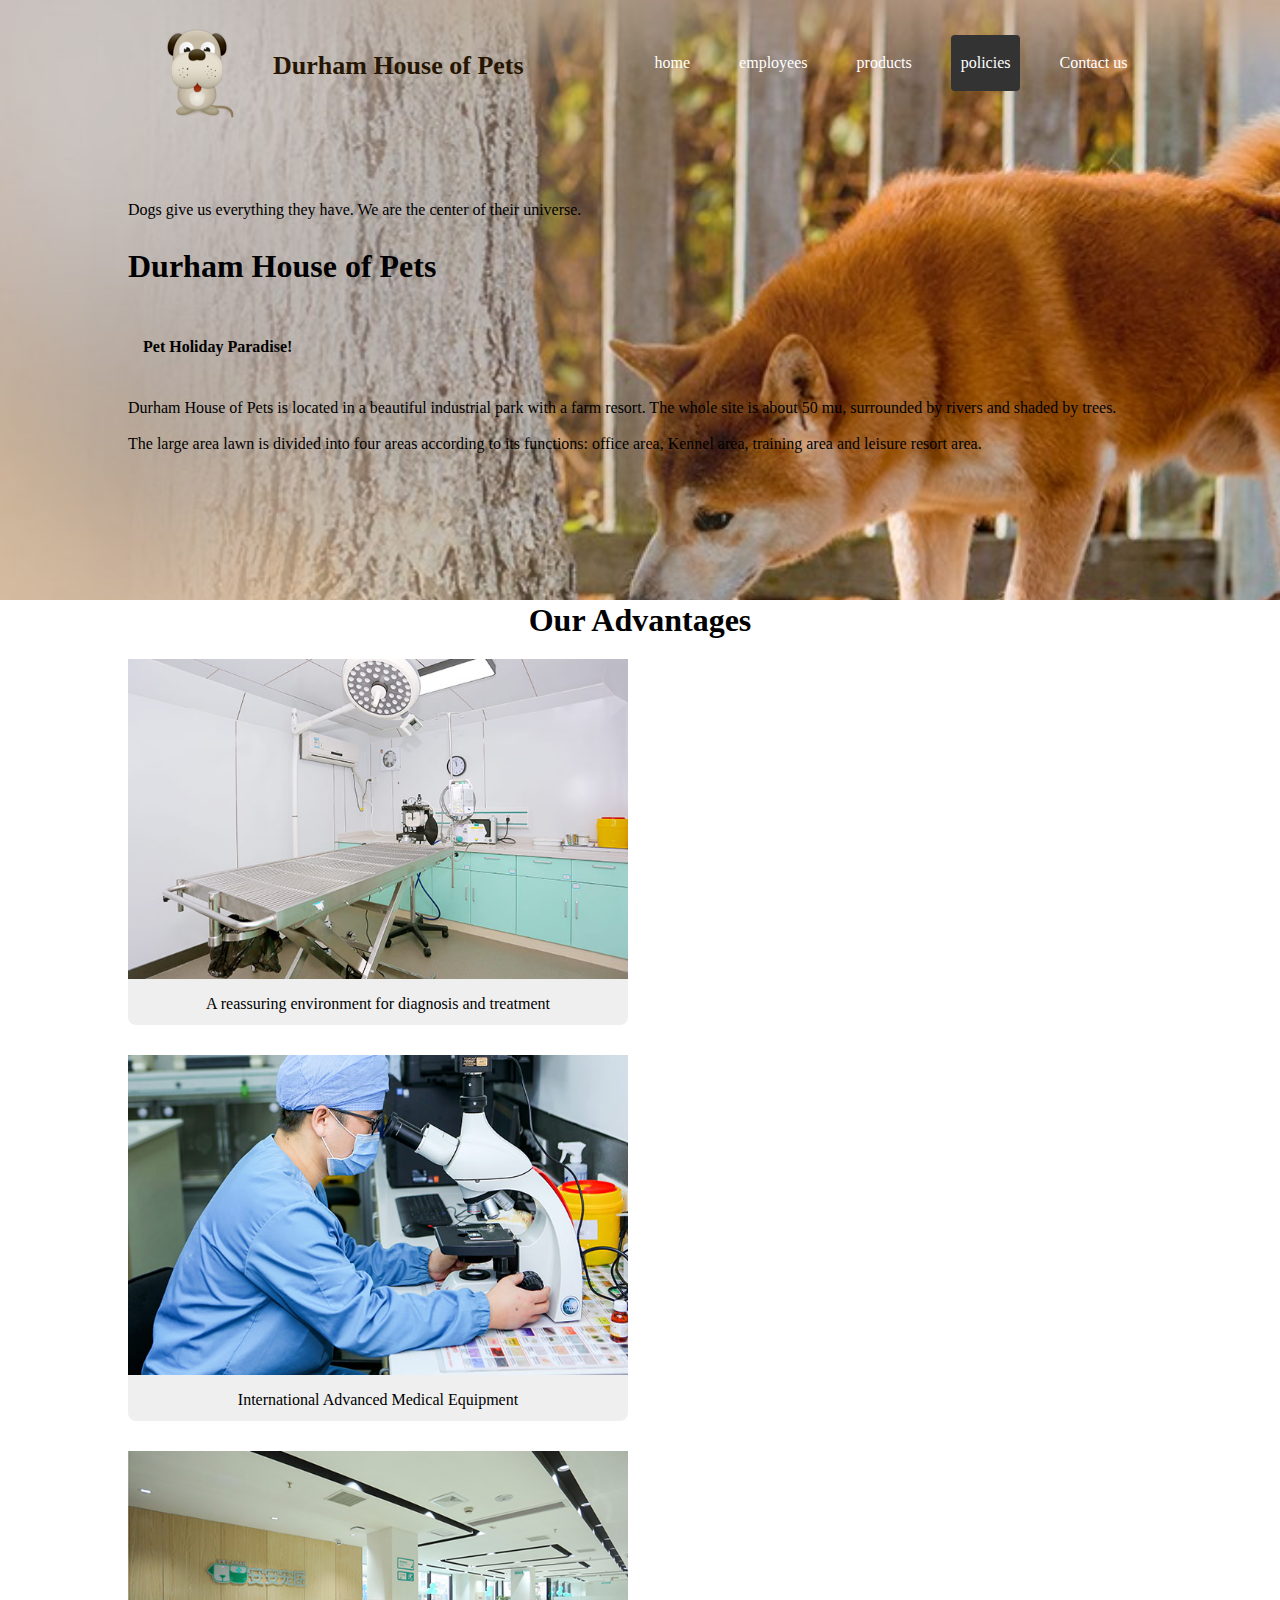
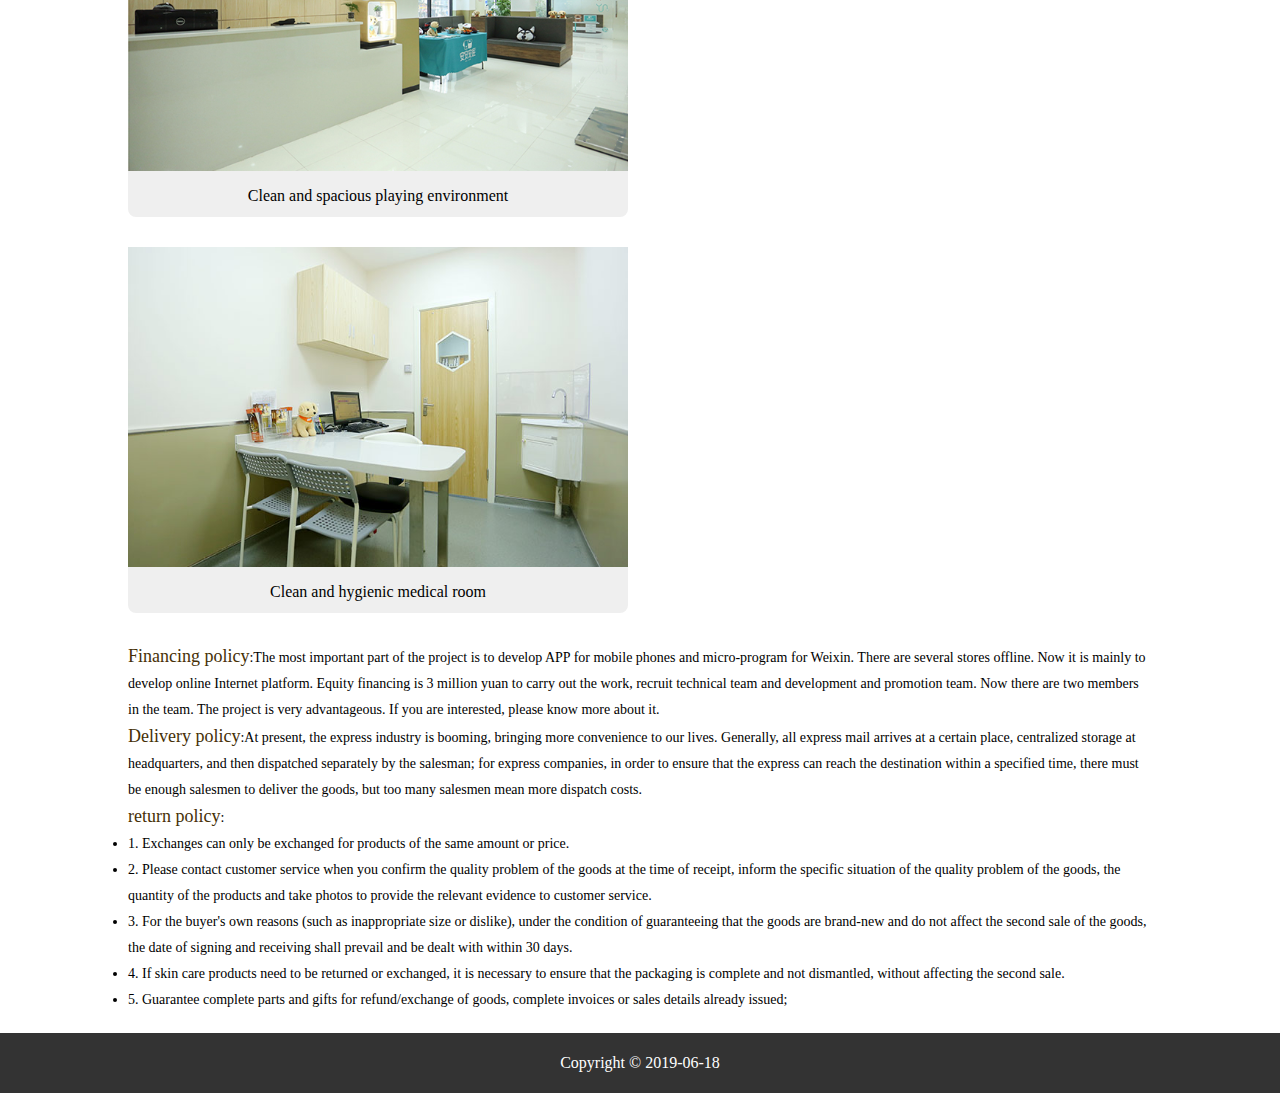
<file: policies.html>
<!DOCTYPE html>
<html lang="en">
<head>
    <meta charset="UTF-8">
    <title>Home</title>
    <link rel="stylesheet" href="style.css"/>
</head>
<body>
<div class="background-media">
    <div class="wf-wrap">
        <div class="wf-table">
            <div id="branding" class=" bit-logo-bar fl" >
                <a class="bitem logo nomarl" style="display: table-cell;" href="http://54cb5297bc777.t73.qifeiye.com/"><span class="logospan"><img class="preload-me" src="logo.png" width="128" height="128" alt=" Durham House of Pets "></span></a>
                <div class="bitem text" style="display: table-cell;vertical-align: middle;"><a href="http://54cb5297bc777.t73.qifeiye.com/" style="text-decoration: none;"><div id="bit-logoText" data-margin-left="17" style="position:relative;font-size:16px;  margin-left:17px;"><div class="logotext_outner"><div class="logotext_inner"><div><strong><span style="font-family:宋体;"><span style="color: rgb(38, 21, 0);"><span style="font-size: 26px;"> Durham House of Pets </span></span></span></strong></div>
                </div></div></div>	</a></div>
            </div>
            <!-- !- Navigation -->
            <nav class="wf-td fr"  >
                <ul class="mainmenu t-right" >
                    <li ><a href="index.html">home</a></li>
                    <li><a href="employees.html">employees</a></li>
                    <li><a href="products.html">products</a></li>
                    <li class="active"><a href="policies.html">policies</a></li>
                    <li><a href="contact_us.html">Contact us</a></li>
                </ul>
            </nav>
            <div class="clear_both"></div>
        </div>
    </div>


    <div class="banner">
        <div class="cell">
            <p>Dogs give us everything they have. We are the center of their universe.</p>
            <h1> Durham House of Pets </h1>
            <h4>Pet Holiday Paradise!</h4>
            <p>Durham House of Pets is located in a beautiful industrial park with a farm resort. The whole site is about 50 mu, surrounded by rivers and shaded by trees.
                <br/>  The large area lawn is divided into four areas according to its functions: office area, Kennel area, training area and leisure resort area.</p>
        </div>
    </div>


    <div class="policies">
        <h1>Our Advantages</h1>

        <div class="cell">
            <div class="box fl">
                <img src="p1.jpg" alt=""/>
                <p>A reassuring environment for diagnosis and treatment</p>
            </div>
            <div class="box fl">
                <img src="p2.jpg" alt=""/>
                <p>International Advanced Medical Equipment</p>
            </div>
            <div class="box fl">
                <img src="p3.jpg" alt=""/>
                <p>Clean and spacious playing environment</p>
            </div>
            <div class="box fl">
                <img src="p4.jpg" alt=""/>
                <p>Clean and hygienic medical room</p>
            </div>
            <div class="clear_both"></div>
        </div>

        <div class="p cell">
            <p><span>Financing policy</span>:The most important part of the project is to develop APP for mobile phones and micro-program for Weixin. There are several stores offline. Now it is mainly to develop online Internet platform. Equity financing is 3 million yuan to carry out the work, recruit technical team and development and promotion team. Now there are two members in the team. The project is very advantageous. If you are interested, please know more about it.</p>
            <p><span>Delivery policy</span>:At present, the express industry is booming, bringing more convenience to our lives. Generally, all express mail arrives at a certain place, centralized storage at headquarters, and then dispatched separately by the salesman; for express companies, in order to ensure that the express can reach the destination within a specified time, there must be enough salesmen to deliver the goods, but too many salesmen mean more dispatch costs.</p>
            <p><span>return policy</span>:
            <ul>
                <li>1. Exchanges can only be exchanged for products of the same amount or price.</li>
                 <li>   2. Please contact customer service when you confirm the quality problem of the goods at the time of receipt, inform the specific situation of the quality problem of the goods, the quantity of the products and take photos to provide the relevant evidence to customer service.</li>
                 <li>   3. For the buyer's own reasons (such as inappropriate size or dislike), under the condition of guaranteeing that the goods are brand-new and do not affect the second sale of the goods, the date of signing and receiving shall prevail and be dealt with within 30 days.</li>
                 <li>   4. If skin care products need to be returned or exchanged, it is necessary to ensure that the packaging is complete and not dismantled, without affecting the second sale.</li>
                 <li>   5. Guarantee complete parts and gifts for refund/exchange of goods, complete invoices or sales details already issued;</li>
            </ul>
        </div>
    </div>

    <div class="footer">
        <div class="copyright">
            <p></p><p>Copyright © 2019-06-18 </p><p></p>
        </div>
    </div>

</div>




</body>
</html>
</file>
<file: style.css>
*{
    padding: 0;
    margin: 0;
}
.background-media, .background-overlay {
    position: absolute;
    width: 100%;
    left: 0;
    top: 0;
    bottom: 0;
}
.background-media{
    width: 100%;
    height:600px;
    background-image: url("banner.jpg");
    background-repeat: no-repeat;
    background-size: cover;
    background-attachment: fixed;
    background-position: 0 0%;
}
.fl{
    float: left;
}
.fr{
    float: right;
}
.active{
    background-color: #333;
    border-radius: 4px;
}
.clear_both{
    clear: both;
    overflow: hidden;
}
.cell{
    width: 80%;
    margin: 0 auto;
}
.wf-wrap{
    width: 80%;
    margin: 0 auto;
}
.wf-td{
    width: 522px;
    margin-top: 35px;
    line-height: 56px;
}
.wf-td ul>li{
    list-style: none;
}
.wf-td ul>li a{
    color: #fff;
    display: inline-block;
    text-decoration: none;
    padding: 0 10px;
}
.mainmenu{
    display: flex;
    justify-content:space-around;
    align-items: center;
}
.banner .cell{
    padding: 60px 20px;
}
.banner .cell h1{
    line-height: 56px;
    padding: 10px 0;
}
.banner .cell h4{
    line-height: 56px;
    padding: 15px;
}
.banner .cell h3{
    line-height: 56px;
}
.banner .cell p{
    line-height: 36px;
}
.index_body{
    background: #fff;
    padding-top: 60px;
}

.index_body .our p{
    font-size: 14px;
  line-height: 36px;
}
.footer{
    width: 100%;
    height: 60px;
    background-color: #333;
}

.footer .copyright p{
   text-align: center;
    line-height: 60px;
    color: #fff;
}

.employees_body{
    background-color: #fff;
    margin-top: 80px;
}
.employees_body h1{
   padding: 20px 0;
    text-align: center;
}
.team_box{
    width: 260px;
    height: 300px;
    margin-right: 8px;
}
.team_box img{
    width: 260px;
    height: 200px;
}
.team_box h4,.team_box p{
    text-align: center;
}

/*policies*/
.policies{
    margin-top: 80px;
}
.policies h1{
    text-align: center;
    padding-bottom: 20px;
}
.cell .box{
    background-color: #efefef;
    width: 500px;
    border-radius: 0 0 8px 8px;
    margin-right: 38px;
    margin-bottom: 30px;
}
.cell .box p{
    line-height: 42px;
    text-align: center;
}
.cell .box img{
    width: 500px;
    height: 320px;
}

.contact {
    margin-top: 80px;
    margin-bottom: 30px;
}
.contact h1{
    text-align: center;
    padding-bottom: 20px;
}
.contact-right{
    width: 60%;
}
.contact input[type="text"], .contact input[type="email"] {
    width: 47%;
    padding:5px;
    background: transparent;
    border: none;
    border-bottom: 1px solid #000;
    margin: 10px 10px 10px 0;
    color: #000;
    outline: none;
    letter-spacing: 1px;
}
.contact textarea {
    width: 96.3%;
    border: none;
    border-bottom: 1px solid #000;
    resize: none;
    padding: 5px;
    height: 86px;
    margin-top: 10px;
    letter-spacing: 1px;
    outline: none;
}

.contact input[type="submit"] {
    background: #ff3535;
    padding: 12px 50px;
    outline: none;
    margin-top: 20px;
    color: #fff;
    border: none;
    letter-spacing: 1px;
    font-size: 16px;
}

.address h4, .phone h4, .email h4 {
    margin-bottom: 10px;
    color: #00cdc1;
    font-weight: 600;
    font-size: 20px;
    text-transform: uppercase;
    letter-spacing: 1px;
}

.contact-left{
    width: 38%;
    margin-top: 30px;
}
.contact-left>div{
    margin-bottom:20px;
}
.button{
    margin-top: 80px;
}
.button a{
    color: #fff;
    text-decoration: none;
    display: inline-block;
    padding: 8px 35px;
    background-color: #333;
    border-radius: 8px;
}
.show{
    background-color: #ff3535 !important;
}
.products{
    margin-top: 40px;
}
.products .cell{
    margin-top: 20px;
    margin-bottom: 20px;
}

.box1{
    width: 300px;
    margin-right: 58px;
}

.box_img{
    width: 300px;
    height: 240px;
    border-radius: 50%;
    text-align: center;
}
.box_img img{
    width: 240px;
    height: 240px;
    border-radius: 50%;

}
fieldset {
    width: 240px;
    padding: 30px;
    position: relative;
    margin: 20px auto 0;
    border: 2px solid rgba(179, 177, 177, 0.18);
    line-height: 20px;
    color: #999;
    font-size: 14px;
    letter-spacing: 1px;
}
fieldset legend {
    font-size: 30px;
    color: #212121;
    margin: 0;
    font-weight: 600;
    border-bottom: none;
    font-family: 'Lato', sans-serif;
}
.p{
    padding-bottom: 20px;
}
.p span{
    display: inline-block;
    font-size: 18px;
    line-height: 26px;
    color: #463006;
}
.p p{
    font-size: 14px;
    line-height: 26px;
}

.p ul li{
    font-size: 14px;
    line-height: 26px;
}
</file>
